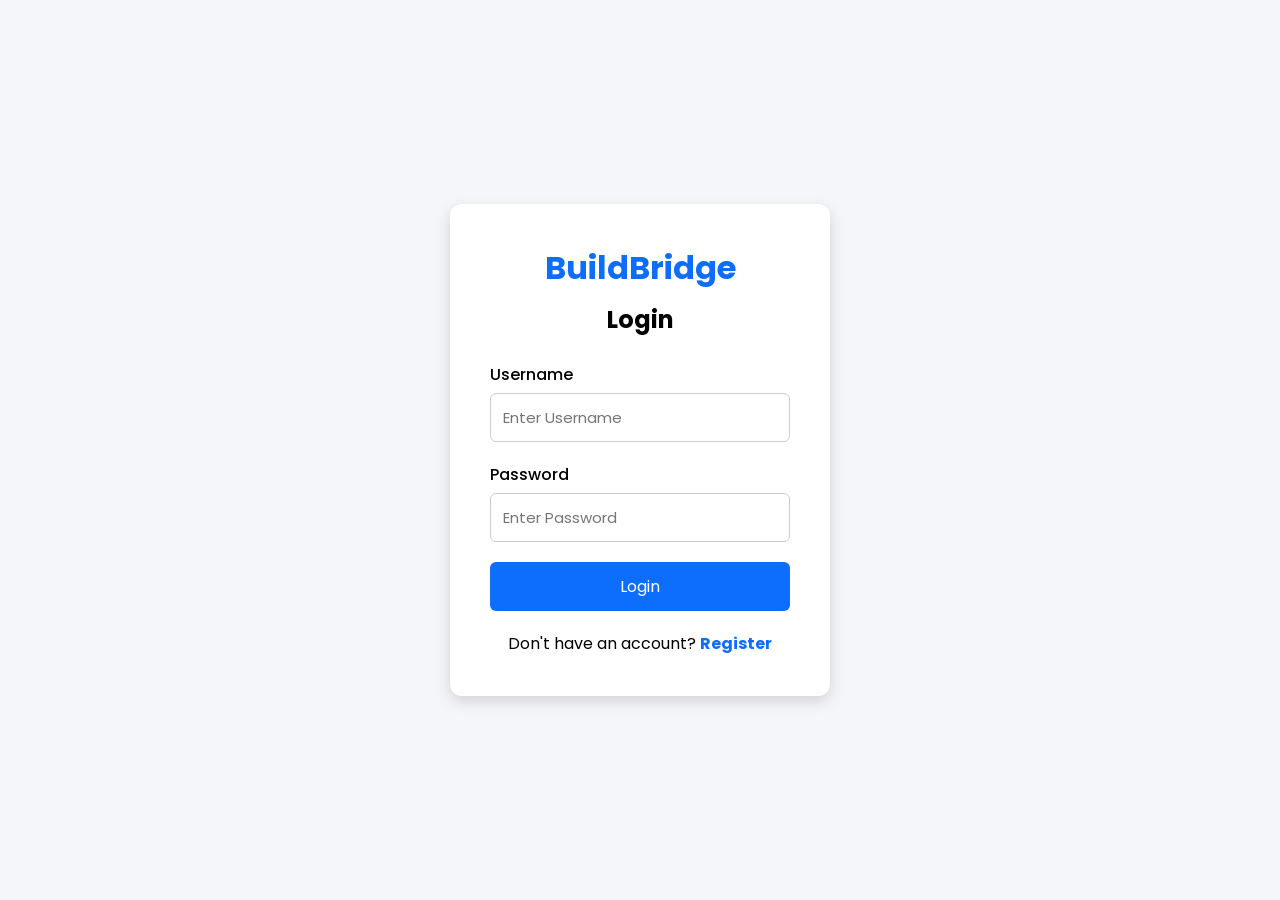
<file: assignment.html>
<!DOCTYPE html>
<html lang="en">
<head>
    <meta charset="UTF-8">
    <meta name="viewport" content="width=device-width, initial-scale=1.0">
    <title>Contractor Assignment - BuildBridge</title>
    <link rel="stylesheet" href="css/style.css">
    <link rel="stylesheet" href="css/task.css">
    <link href="https://fonts.googleapis.com/css2?family=Poppins:wght@300;400;500;600&display=swap" rel="stylesheet">
</head>
<body>

    <!-- Simple Navigation Bar -->
    <nav class="navbar">
        <div class="logo">BuildBridge</div>
        <ul class="nav-links">
            <li><a href="dashboard.html">Dashboard</a></li>
            <li id="nav-inquiries"><a href="inquiry.html">Inquiries</a></li>
            <li id="nav-tasks"><a href="task.html">Tasks</a></li>
            <li><a href="assignment.html" class="active">Assignments</a></li>
            <li id="nav-worklogs"><a href="worklog.html">Work Logs</a></li>
        </ul>
        <div class="buttons">
            <button onclick="auth.logout()" class="btn logout-btn">Logout</button>
        </div>
    </nav>

    <!-- Main Container -->
    <div class="container main-content">
        
        <!-- Form Section (Supervisor only) -->
        <div class="form-container" id="assignment-form-section">
            <h2 id="form-title">Assign Contractor to Task</h2>
            <form id="assignmentForm">
                <input type="hidden" id="assignmentId">
                <div class="form-grid">
                    <div class="form-group">
                        <label for="taskId">Task ID</label>
                        <input type="number" id="taskId" placeholder="e.g. 5" required>
                    </div>
                    <div class="form-group">
                        <label for="contractorId">Contractor User ID</label>
                        <input type="number" id="contractorId" placeholder="e.g. 2" required>
                    </div>
                    <div class="form-group">
                        <label for="assignedDate">Assigned Date</label>
                        <input type="date" id="assignedDate" required>
                    </div>
                    <div class="form-group">
                        <label for="hourlyRate">Hourly Rate ($)</label>
                        <input type="number" id="hourlyRate" step="0.01" placeholder="e.g. 45.00" required>
                    </div>
                    <div class="form-group">
                        <label for="hoursAllocated">Hours Allocated</label>
                        <input type="number" id="hoursAllocated" placeholder="e.g. 120" required>
                    </div>
                    <div class="form-group">
                        <label for="status">Status</label>
                        <select id="status">
                            <option value="ACTIVE">ACTIVE</option>
                            <option value="COMPLETED">COMPLETED</option>
                            <option value="CANCELLED">CANCELLED</option>
                        </select>
                    </div>
                </div>
                <div class="btn-group">
                    <button type="submit" id="submit-btn" class="btn submit-btn">Create Assignment</button>
                    <button type="button" id="cancel-btn" class="btn cancel-btn" style="display: none;">Cancel</button>
                </div>
            </form>
            <p id="message"></p>
        </div>

        <!-- Assignment List Section -->
        <div class="list-container">
            <h2>Contractor Assignments List</h2>
            <div class="table-responsive">
                <table id="assignmentTable" class="data-table">
                    <thead>
                        <tr>
                            <th>ID</th>
                            <th>Task Details</th>
                            <th>Contractor</th>
                            <th>Assigned Date</th>
                            <th>Hourly Rate</th>
                            <th>Hours Allocated</th>
                            <th>Status</th>
                            <th id="actions-header">Actions</th>
                        </tr>
                    </thead>
                    <tbody>
                        <!-- Loaded dynamically -->
                    </tbody>
                </table>
            </div>
        </div>
    </div>

    <!-- Footer -->
    <footer>
        <p>© 2026 BuildBridge | Construction Management System</p>
    </footer>

    <!-- Scripts -->
    <script src="js/api.js"></script>
    <script src="js/auth.js"></script>
    <script src="js/assignment.js"></script>
</body>
</html>
</file>
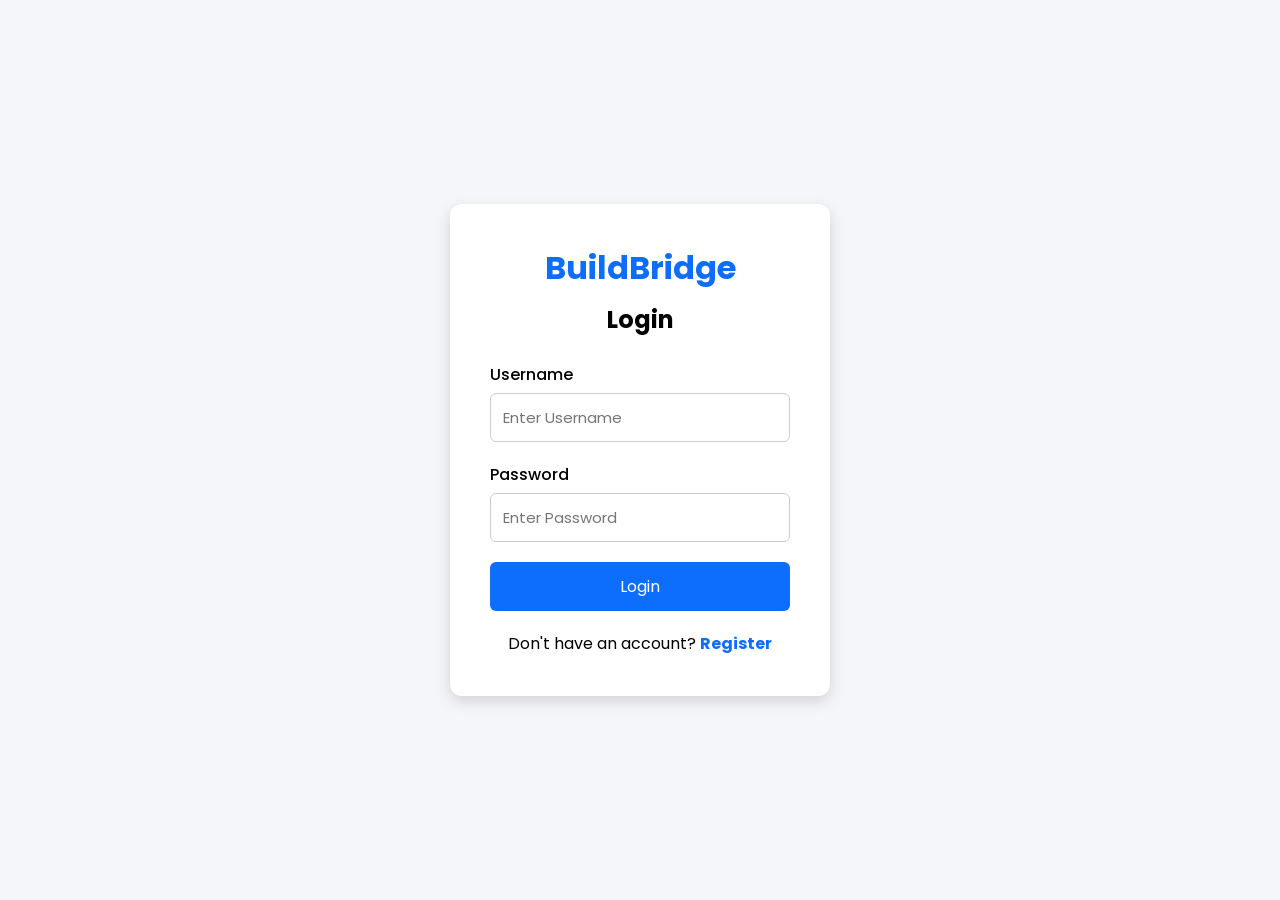
<file: dashboard.html>
<!DOCTYPE html>
<html lang="en">
<head>
    <meta charset="UTF-8">
    <meta name="viewport" content="width=device-width, initial-scale=1.0">
    <title>BuildBridge Dashboard</title>
    <link rel="stylesheet" href="css/style.css">
    <link rel="stylesheet" href="css/dashboard.css">
    <link href="https://fonts.googleapis.com/css2?family=Poppins:wght@300;400;500;600&display=swap" rel="stylesheet">
</head>
<body>

    <!-- Simple Navigation Bar -->
    <nav class="navbar">
        <div class="logo">BuildBridge</div>
        <ul class="nav-links">
            <li><a href="dashboard.html" class="active">Dashboard</a></li>
            <li id="nav-inquiries"><a href="inquiry.html">Inquiries</a></li>
            <li id="nav-tasks"><a href="task.html">Tasks</a></li>
            <li id="nav-assignments"><a href="assignment.html">Assignments</a></li>
            <li id="nav-worklogs"><a href="worklog.html">Work Logs</a></li>
        </ul>
        <div class="buttons">
            <button onclick="auth.logout()" class="btn logout-btn">Logout</button>
        </div>
    </nav>

    <!-- Main Container -->
    <div class="container main-content">
        <div class="welcome-box">
            <h1>Welcome, <span id="user-display-name">User</span>!</h1>
            <p>Role: <span id="user-role" class="badge">ROLE</span></p>
        </div>

        <h2 class="section-title">Project Control Panel</h2>

        <div class="cards" id="dashboard-cards">
            <!-- Project Inquiry Card -->
            <div class="card" id="card-inquiry">
                <h3>Project Inquiry</h3>
                <p>Create and view project construction proposals.</p>
                <button onclick="location.href='inquiry.html'" class="btn-open">Open Inquiries</button>
            </div>

            <!-- Tasks Card -->
            <div class="card" id="card-tasks">
                <h3>Construction Tasks</h3>
                <p>Manage and track construction requirements & tasks.</p>
                <button onclick="location.href='task.html'" class="btn-open">Open Tasks</button>
            </div>

            <!-- Assignments Card -->
            <div class="card" id="card-assignments">
                <h3>Contractor Assignment</h3>
                <p>Assign qualified contractors to construction tasks.</p>
                <button onclick="location.href='assignment.html'" class="btn-open">Open Assignments</button>
            </div>

            <!-- Work Logs Card -->
            <div class="card" id="card-worklogs">
                <h3>Daily Work Logs</h3>
                <p>View progress and daily details submitted from sites.</p>
                <button onclick="location.href='worklog.html'" class="btn-open">Open Work Logs</button>
            </div>
        </div>
    </div>

    <!-- Footer -->
    <footer>
        <p>© 2026 BuildBridge | Construction Management System</p>
    </footer>

    <!-- Scripts -->
    <script src="js/api.js"></script>
    <script src="js/auth.js"></script>
    <script src="js/dashboard.js"></script>
</body>
</html>
</file>
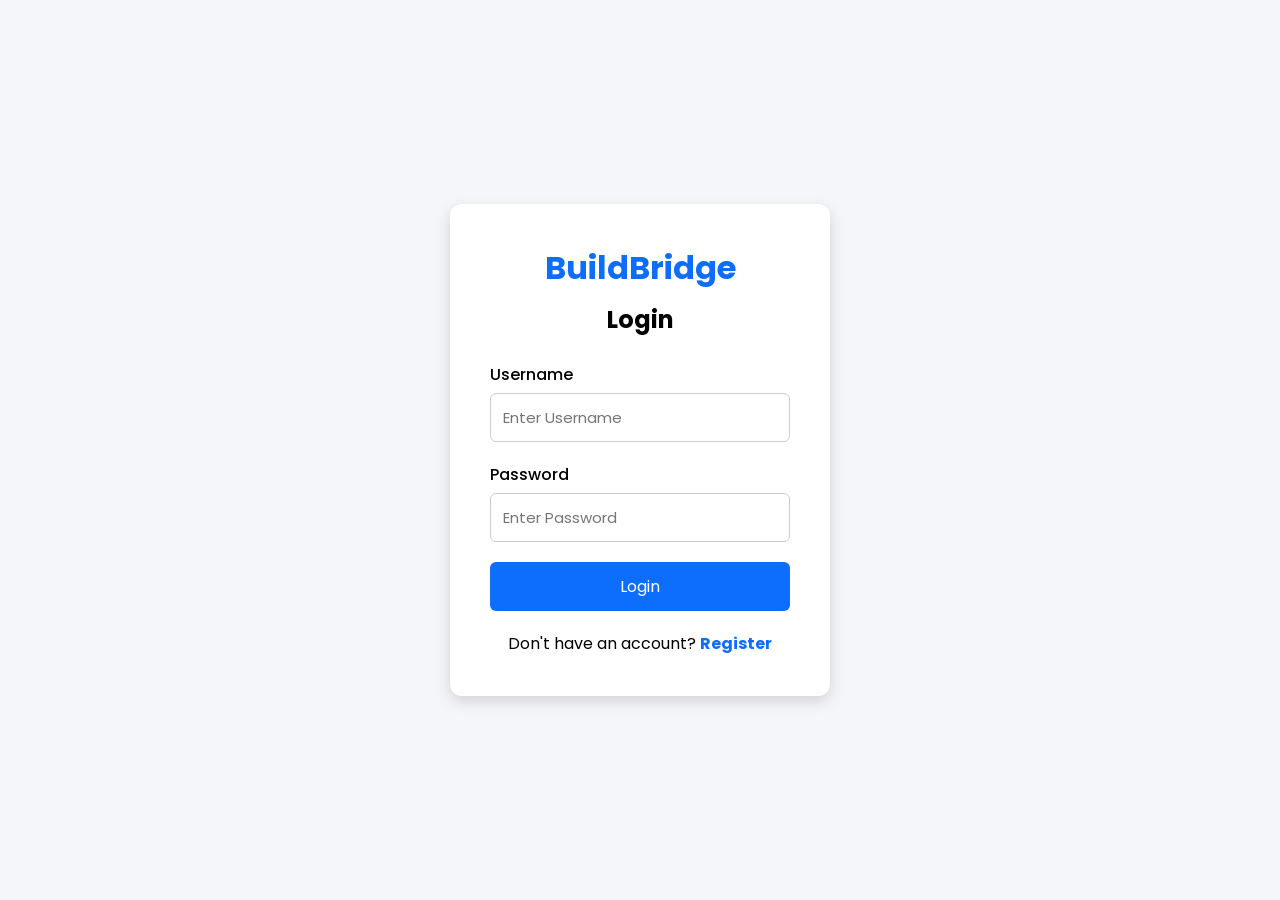
<file: inquiry.html>
<!DOCTYPE html>
<html lang="en">
<head>
    <meta charset="UTF-8">
    <meta name="viewport" content="width=device-width, initial-scale=1.0">
    <title>Project Inquiries - BuildBridge</title>
    <link rel="stylesheet" href="css/style.css">
    <link rel="stylesheet" href="css/inquiry.css">
    <link href="https://fonts.googleapis.com/css2?family=Poppins:wght@300;400;500;600&display=swap" rel="stylesheet">
</head>
<body>

    <!-- Simple Navigation Bar -->
    <nav class="navbar">
        <div class="logo">BuildBridge</div>
        <ul class="nav-links">
            <li><a href="dashboard.html">Dashboard</a></li>
            <li><a href="inquiry.html" class="active">Inquiries</a></li>
            <li id="nav-tasks"><a href="task.html">Tasks</a></li>
            <li id="nav-assignments"><a href="assignment.html">Assignments</a></li>
            <li id="nav-worklogs"><a href="worklog.html">Work Logs</a></li>
        </ul>
        <div class="buttons">
            <button onclick="auth.logout()" class="btn logout-btn">Logout</button>
        </div>
    </nav>

    <!-- Main Container -->
    <div class="container main-content">
        
        <!-- CLIENT View: Create Inquiry Form -->
        <div id="create-inquiry-section" class="form-container">
            <h2>Create New Project Inquiry</h2>
            <form id="inquiryForm">
                <div class="form-grid">
                    <div class="form-group">
                        <label for="siteName">Site Name</label>
                        <input type="text" id="siteName" placeholder="e.g. Oakridge Heights" required>
                    </div>
                    <div class="form-group">
                        <label for="projectType">Project Type</label>
                        <input type="text" id="projectType" placeholder="e.g. Residential Villa" required>
                    </div>
                    <div class="form-group">
                        <label for="location">Location</label>
                        <input type="text" id="location" placeholder="e.g. Seattle, WA" required>
                    </div>
                    <div class="form-group">
                        <label for="bhkCount">BHK Count</label>
                        <input type="number" id="bhkCount" min="1" placeholder="e.g. 3" required>
                    </div>
                    <div class="form-group">
                        <label for="floorCount">Floor Count</label>
                        <input type="number" id="floorCount" min="1" placeholder="e.g. 2" required>
                    </div>
                    <div class="form-group">
                        <label for="budget">Budget ($)</label>
                        <input type="number" id="budget" placeholder="e.g. 450000" required>
                    </div>
                    <div class="form-group">
                        <label for="duration">Duration</label>
                        <input type="text" id="duration" placeholder="e.g. 8 Months" required>
                    </div>
                    <div class="form-group">
                        <label for="startDate">Start Date</label>
                        <input type="date" id="startDate" required>
                    </div>
                    <div class="form-group">
                        <label for="endDate">End Date</label>
                        <input type="date" id="endDate" required>
                    </div>
                </div>
                <button type="submit" class="btn submit-btn">Submit Inquiry</button>
            </form>
            <p id="message"></p>
        </div>

        <!-- Shared: Inquiry List Section -->
        <div class="list-container">
            <h2 id="list-title">My Inquiries</h2>
            <p id="list-message"></p>
            <div class="table-responsive">
                <table id="inquiryTable" class="data-table">
                    <thead>
                        <tr>
                            <th>ID</th>
                            <th>Site Name</th>
                            <th>Project Type</th>
                            <th>Location</th>
                            <th>Budget</th>
                            <th>Dates</th>
                            <th>Status</th>
                            <th id="actions-header">Actions</th>
                        </tr>
                    </thead>
                    <tbody id="inquiryTableBody">
                        <!-- Loaded dynamically -->
                    </tbody>
                </table>
            </div>
        </div>
    </div>

    <!-- Footer -->
    <footer>
        <p>© 2026 BuildBridge | Construction Management System</p>
    </footer>

    <!-- Scripts -->
    <script src="js/api.js"></script>
    <script src="js/auth.js"></script>
    <script src="js/inquiry.js"></script>
</body>
</html>
</file>
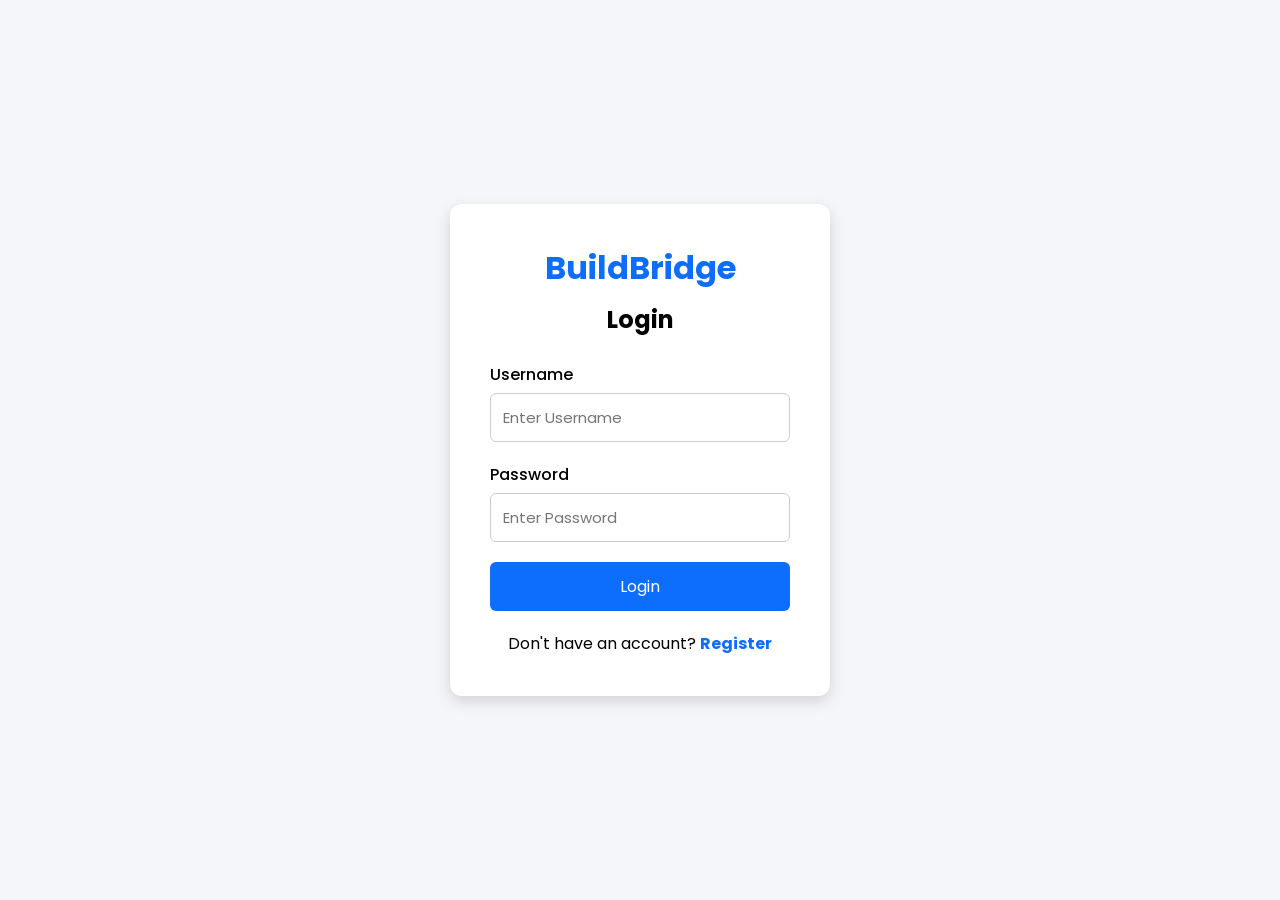
<file: login.html>
<!DOCTYPE html>
<html lang="en">
<head>

<meta charset="UTF-8">
<meta name="viewport" content="width=device-width, initial-scale=1.0">

<title>BuildBridge Login</title>

<link rel="stylesheet" href="css/login.css">

<link href="https://fonts.googleapis.com/css2?family=Poppins:wght@300;400;500;600&display=swap" rel="stylesheet">

</head>

<body>

<div class="container">

<div class="login-box">

<h1>BuildBridge</h1>

<h2>Login</h2>

<form id="loginForm">

<div class="input-group">

<label>Username</label>

<input
type="text"
id="username"
placeholder="Enter Username"
required>

</div>

<div class="input-group">

<label>Password</label>

<input
type="password"
id="password"
placeholder="Enter Password"
required>

</div>

<button type="submit">

Login

</button>

<p id="message"></p>

</form>

<p class="register-link">

Don't have an account?

<a href="register.html">

Register

</a>

</p>

</div>

</div>

<script src="js/api.js"></script>
<script src="js/auth.js"></script>
<script src="js/login.js"></script>

</body>
</html>
</file>
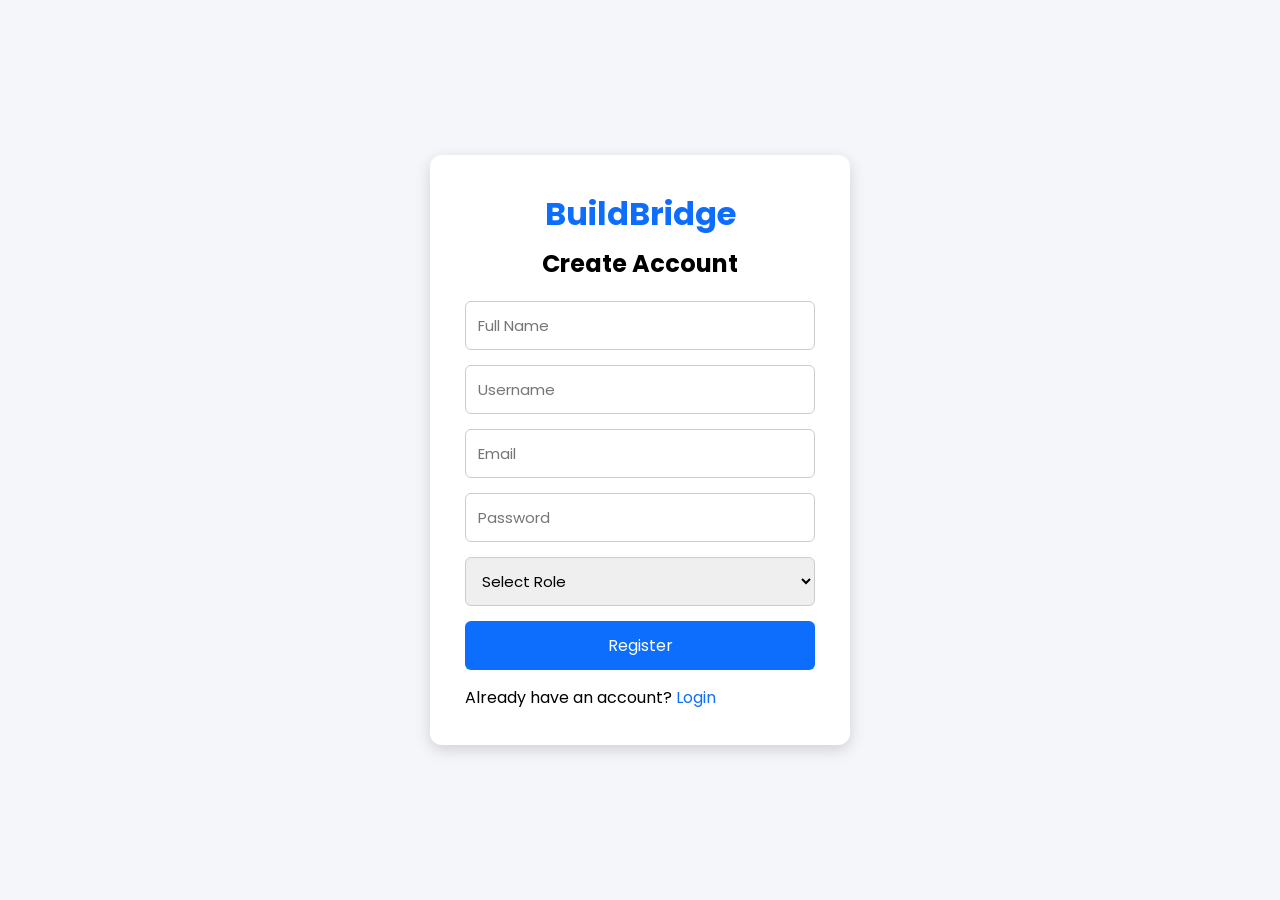
<file: register.html>
<!DOCTYPE html>
<html lang="en">
<head>
    <meta charset="UTF-8">
    <meta name="viewport" content="width=device-width, initial-scale=1.0">
    <title>BuildBridge - Register</title>

    <link rel="stylesheet" href="css/register.css">

    <link href="https://fonts.googleapis.com/css2?family=Poppins:wght@300;400;500;600&display=swap" rel="stylesheet">
</head>
<body>

<div class="container">

    <div class="register-box">

        <h1>BuildBridge</h1>
        <h2>Create Account</h2>

        <form id="registerForm">

            <input
                type="text"
                id="fullName"
                placeholder="Full Name"
                required>

            <input
                type="text"
                id="username"
                placeholder="Username"
                required>

            <input
                type="email"
                id="email"
                placeholder="Email"
                required>

            <input
                type="password"
                id="password"
                placeholder="Password"
                required>

            <select id="role" required>
                <option value="">Select Role</option>
                <option value="CLIENT">CLIENT</option>
                <option value="CONTRACTOR">CONTRACTOR</option>
                <option value="SUPERVISOR">SUPERVISOR</option>
            </select>

            <button type="submit">

                Register

            </button>

            <p id="message"></p>

        </form>

        <p>

            Already have an account?

            <a href="login.html">Login</a>

        </p>

    </div>

</div>

<script src="js/api.js"></script>
<script src="js/auth.js"></script>
<script src="js/register.js"></script>

</body>
</html>
</file>
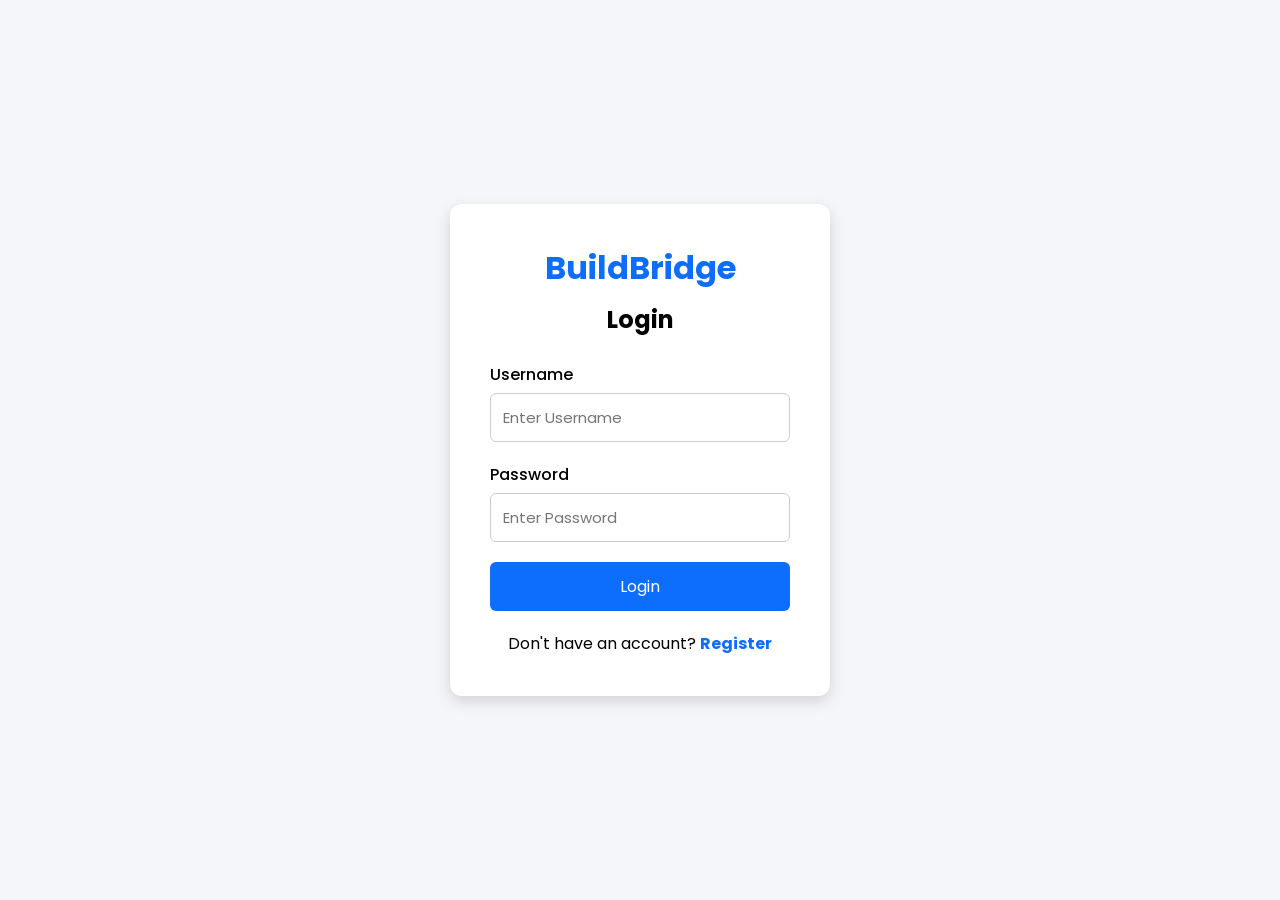
<file: task.html>
<!DOCTYPE html>
<html lang="en">
<head>
    <meta charset="UTF-8">
    <meta name="viewport" content="width=device-width, initial-scale=1.0">
    <title>Construction Tasks - BuildBridge</title>
    <link rel="stylesheet" href="css/style.css">
    <link rel="stylesheet" href="css/task.css">
    <link href="https://fonts.googleapis.com/css2?family=Poppins:wght@300;400;500;600&display=swap" rel="stylesheet">
</head>
<body>

    <!-- Simple Navigation Bar -->
    <nav class="navbar">
        <div class="logo">BuildBridge</div>
        <ul class="nav-links">
            <li><a href="dashboard.html">Dashboard</a></li>
            <li id="nav-inquiries"><a href="inquiry.html">Inquiries</a></li>
            <li><a href="task.html" class="active">Tasks</a></li>
            <li id="nav-assignments"><a href="assignment.html">Assignments</a></li>
            <li id="nav-worklogs"><a href="worklog.html">Work Logs</a></li>
        </ul>
        <div class="buttons">
            <button onclick="auth.logout()" class="btn logout-btn">Logout</button>
        </div>
    </nav>

    <!-- Main Container -->
    <div class="container main-content">
        
        <!-- Form Section -->
        <div class="form-container" id="task-form-section">
            <h2 id="form-title">Create Construction Task</h2>
            <form id="taskForm">
                <input type="hidden" id="taskId">
                <div class="form-grid">
                    <div class="form-group">
                        <label for="inquiryId">Inquiry ID (Project)</label>
                        <input type="number" id="inquiryId" placeholder="e.g. 1" required>
                    </div>
                    <div class="form-group">
                        <label for="title">Task Title</label>
                        <input type="text" id="title" placeholder="e.g. Foundation Laying" required>
                    </div>
                    <div class="form-group">
                        <label for="description">Description</label>
                        <textarea id="description" placeholder="Provide details about the task..."></textarea>
                    </div>
                    <div class="form-group">
                        <label for="priority">Priority</label>
                        <select id="priority">
                            <option value="LOW">LOW</option>
                            <option value="MEDIUM">MEDIUM</option>
                            <option value="HIGH">HIGH</option>
                        </select>
                    </div>
                    <div class="form-group">
                        <label for="status">Status</label>
                        <select id="status">
                            <!-- Note: TaskStatus enum is empty, so we support empty option or selection -->
                            <option value="">No Status (Null)</option>
                            <option value="PENDING">PENDING</option>
                            <option value="IN_PROGRESS">IN_PROGRESS</option>
                            <option value="COMPLETED">COMPLETED</option>
                        </select>
                    </div>
                    <div class="form-group">
                        <label for="estimatedCost">Estimated Cost ($)</label>
                        <input type="number" id="estimatedCost" placeholder="e.g. 15000">
                    </div>
                </div>
                <div class="btn-group">
                    <button type="submit" id="submit-btn" class="btn submit-btn">Create Task</button>
                    <button type="button" id="cancel-btn" class="btn cancel-btn" style="display: none;">Cancel</button>
                </div>
            </form>
            <p id="message"></p>
        </div>

        <!-- Task List Section -->
        <div class="list-container">
            <h2>Construction Tasks List</h2>
            <div class="table-responsive">
                <table id="taskTable" class="data-table">
                    <thead>
                        <tr>
                            <th>ID</th>
                            <th>Title</th>
                            <th>Inquiry ID</th>
                            <th>Priority</th>
                            <th>Status</th>
                            <th>Cost</th>
                            <th id="actions-header">Actions</th>
                        </tr>
                    </thead>
                    <tbody>
                        <!-- Loaded dynamically -->
                    </tbody>
                </table>
            </div>
        </div>
    </div>

    <!-- Footer -->
    <footer>
        <p>© 2026 BuildBridge | Construction Management System</p>
    </footer>

    <!-- Scripts -->
    <script src="js/api.js"></script>
    <script src="js/auth.js"></script>
    <script src="js/task.js"></script>
</body>
</html>
</file>
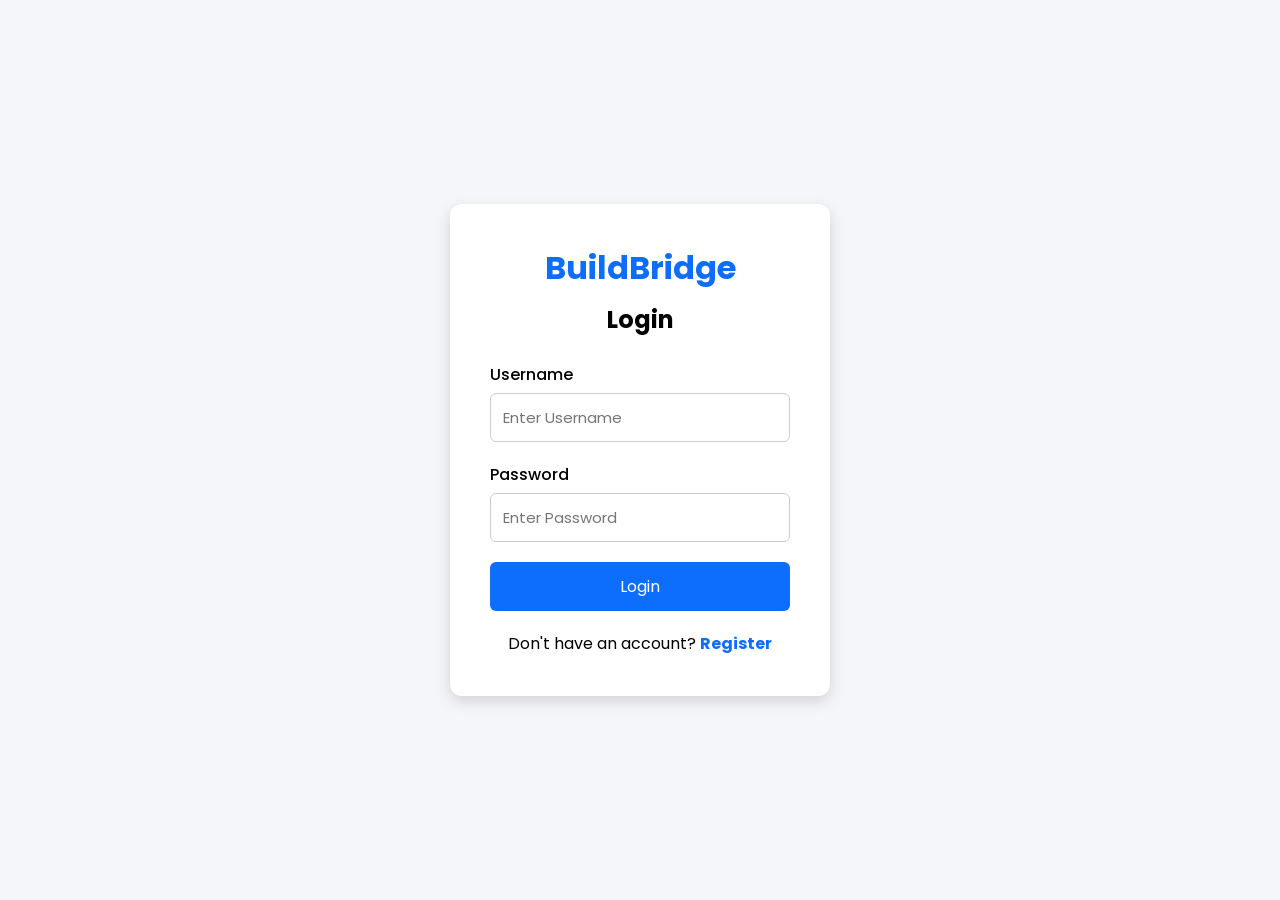
<file: worklog.html>
<!DOCTYPE html>
<html lang="en">
<head>
    <meta charset="UTF-8">
    <meta name="viewport" content="width=device-width, initial-scale=1.0">
    <title>Daily Work Logs - BuildBridge</title>
    <link rel="stylesheet" href="css/style.css">
    <link rel="stylesheet" href="css/task.css">
    <link href="https://fonts.googleapis.com/css2?family=Poppins:wght@300;400;500;600&display=swap" rel="stylesheet">
</head>
<body>

    <!-- Simple Navigation Bar -->
    <nav class="navbar">
        <div class="logo">BuildBridge</div>
        <ul class="nav-links">
            <li><a href="dashboard.html">Dashboard</a></li>
            <li id="nav-inquiries"><a href="inquiry.html">Inquiries</a></li>
            <li id="nav-tasks"><a href="task.html">Tasks</a></li>
            <li id="nav-assignments"><a href="assignment.html">Assignments</a></li>
            <li><a href="worklog.html" class="active">Work Logs</a></li>
        </ul>
        <div class="buttons">
            <button onclick="auth.logout()" class="btn logout-btn">Logout</button>
        </div>
    </nav>

    <!-- Main Container -->
    <div class="container main-content">
        
        <!-- Form Section (Supervisor/Contractor only) -->
        <div class="form-container" id="log-form-section">
            <h2 id="form-title">Create Daily Work Log</h2>
            <form id="logForm">
                <input type="hidden" id="logId">
                <div class="form-grid">
                    <div class="form-group">
                        <label for="inquiryId">Inquiry ID (Project)</label>
                        <input type="number" id="inquiryId" placeholder="e.g. 1" required>
                    </div>
                    <div class="form-group">
                        <label for="logDate">Log Date</label>
                        <input type="date" id="logDate" required>
                    </div>
                    <div class="form-group">
                        <label for="laborCount">Labor Count</label>
                        <input type="number" id="laborCount" placeholder="e.g. 15" required>
                    </div>
                    <div class="form-group">
                        <label for="weatherCondition">Weather Condition</label>
                        <input type="text" id="weatherCondition" placeholder="e.g. Sunny, Clear" required>
                    </div>
                    <div class="form-group">
                        <label for="progressIncrement">Progress Increment (%)</label>
                        <input type="number" id="progressIncrement" min="0" max="100" placeholder="e.g. 5" required>
                    </div>
                    <div class="form-group">
                        <label for="supervisorId">Supervisor User ID</label>
                        <input type="number" id="supervisorId" placeholder="Supervisor ID (Automatically sets on save)" required>
                    </div>
                    <div class="form-group" style="grid-column: span 2;">
                        <label for="notes">Progress Notes</label>
                        <textarea id="notes" placeholder="Specify what was achieved today..."></textarea>
                    </div>
                </div>
                <div class="btn-group">
                    <button type="submit" id="submit-btn" class="btn submit-btn">Create Log</button>
                    <button type="button" id="cancel-btn" class="btn cancel-btn" style="display: none;">Cancel</button>
                </div>
            </form>
            <p id="message"></p>
        </div>

        <!-- Log List Section -->
        <div class="list-container">
            <h2>Daily Progress Updates List</h2>
            <div class="table-responsive">
                <table id="logTable" class="data-table">
                    <thead>
                        <tr>
                            <th>ID</th>
                            <th>Date</th>
                            <th>Project Site</th>
                            <th>Labor Count</th>
                            <th>Weather</th>
                            <th>Progress Made</th>
                            <th>Logged By</th>
                            <th>Notes</th>
                            <th id="actions-header">Actions</th>
                        </tr>
                    </thead>
                    <tbody>
                        <!-- Loaded dynamically -->
                    </tbody>
                </table>
            </div>
        </div>
    </div>

    <!-- Footer -->
    <footer>
        <p>© 2026 BuildBridge | Construction Management System</p>
    </footer>

    <!-- Scripts -->
    <script src="js/api.js"></script>
    <script src="js/auth.js"></script>
    <script src="js/worklog.js"></script>
</body>
</html>
</file>
<file: css/style.css>
/* CSS Design System for BuildBridge */

:root {
    --primary-color: #0f4c81;     /* Classic Navy Blue */
    --primary-hover: #0b375e;
    --secondary-color: #198754;   /* Forest Green */
    --accent-color: #f5a623;      /* Golden Sand */
    --bg-color: #f8fafc;          /* Off White Background */
    --card-bg: #ffffff;
    --text-color: #334155;        /* Slate Gray Text */
    --text-muted: #64748b;
    --border-color: #e2e8f0;      /* Border grey */
    --success-color: #10b981;     /* Emerald */
    --danger-color: #ef4444;      /* Coral Red */
    --warning-color: #f59e0b;     /* Amber */
    --font-family: 'Poppins', 'Segoe UI', Tahoma, Geneva, Verdana, sans-serif;
}

/* Reset and Global Styles */
* {
    margin: 0;
    padding: 0;
    box-sizing: border-box;
    font-family: var(--font-family);
}

body {
    background-color: var(--bg-color);
    color: var(--text-color);
    line-height: 1.6;
    display: flex;
    flex-direction: column;
    min-height: 100vh;
}

/* Navigation Bar */
.navbar {
    display: flex;
    justify-content: space-between;
    align-items: center;
    padding: 15px 5%;
    background-color: var(--primary-color);
    box-shadow: 0 4px 6px -1px rgba(0, 0, 0, 0.1);
    color: white;
}

.navbar .logo {
    font-size: 26px;
    font-weight: 700;
    letter-spacing: 0.5px;
    color: white;
}

.nav-links {
    list-style: none;
    display: flex;
    align-items: center;
}

.nav-links li {
    margin: 0 15px;
}

.nav-links a {
    color: #e2e8f0;
    text-decoration: none;
    font-size: 15px;
    font-weight: 500;
    transition: color 0.2s ease;
}

.nav-links a:hover,
.nav-links a.active {
    color: var(--accent-color);
    border-bottom: 2px solid var(--accent-color);
    padding-bottom: 4px;
}

/* Buttons */
.btn {
    display: inline-block;
    padding: 10px 20px;
    font-size: 14px;
    font-weight: 550;
    text-align: center;
    text-decoration: none;
    border: none;
    border-radius: 6px;
    cursor: pointer;
    transition: background-color 0.2s ease, transform 0.1s ease;
}

.btn:active {
    transform: scale(0.98);
}

.btn.submit-btn {
    background-color: var(--primary-color);
    color: white;
}

.btn.submit-btn:hover {
    background-color: var(--primary-hover);
}

.btn.cancel-btn {
    background-color: var(--text-muted);
    color: white;
    margin-left: 10px;
}

.btn.cancel-btn:hover {
    background-color: #475569;
}

.btn.delete-btn {
    background-color: var(--danger-color);
    color: white;
    padding: 6px 12px;
    font-size: 13px;
}

.btn.delete-btn:hover {
    background-color: #dc2626;
}

.btn.edit-btn {
    background-color: var(--warning-color);
    color: white;
    padding: 6px 12px;
    font-size: 13px;
    margin-right: 5px;
}

.btn.edit-btn:hover {
    background-color: #d97706;
}

.btn.table-btn {
    background-color: var(--secondary-color);
    color: white;
    padding: 6px 12px;
    font-size: 13px;
}

.btn.table-btn:hover {
    background-color: #157347;
}

.logout-btn {
    background-color: transparent;
    border: 1px solid #cbd5e1;
    color: #f1f5f9;
}

.logout-btn:hover {
    background-color: rgba(255, 255, 255, 0.1);
    border-color: white;
}

/* Layout Containers */
.main-content {
    flex: 1;
    width: 90%;
    max-width: 1200px;
    margin: 40px auto;
}

/* Cards Grid */
.cards {
    display: grid;
    grid-template-columns: repeat(auto-fit, minmax(260px, 1fr));
    gap: 25px;
    margin-top: 30px;
}

.card {
    background: var(--card-bg);
    padding: 30px;
    border-radius: 10px;
    box-shadow: 0 4px 6px -1px rgba(0, 0, 0, 0.05), 0 2px 4px -1px rgba(0, 0, 0, 0.03);
    border: 1px solid var(--border-color);
    transition: transform 0.2s ease, box-shadow 0.2s ease;
}

.card:hover {
    transform: translateY(-4px);
    box-shadow: 0 10px 15px -3px rgba(0, 0, 0, 0.1);
}

.card h3 {
    color: var(--primary-color);
    margin-bottom: 12px;
    font-size: 20px;
    font-weight: 600;
}

.card p {
    color: var(--text-muted);
    font-size: 14px;
    margin-bottom: 20px;
}

.btn-open {
    width: 100%;
    padding: 10px;
    background-color: #f1f5f9;
    color: var(--primary-color);
    border: 1px solid var(--border-color);
    font-weight: 600;
    border-radius: 6px;
    cursor: pointer;
    transition: all 0.2s ease;
}

.btn-open:hover {
    background-color: var(--primary-color);
    color: white;
    border-color: var(--primary-color);
}

/* Forms styling */
.form-container {
    background: var(--card-bg);
    padding: 30px;
    border-radius: 10px;
    border: 1px solid var(--border-color);
    box-shadow: 0 4px 6px -1px rgba(0, 0, 0, 0.05);
    margin-bottom: 40px;
}

.form-container h2 {
    color: var(--primary-color);
    margin-bottom: 20px;
    font-size: 22px;
    border-bottom: 2px solid var(--bg-color);
    padding-bottom: 10px;
}

.form-grid {
    display: grid;
    grid-template-columns: repeat(auto-fit, minmax(220px, 1fr));
    gap: 20px;
    margin-bottom: 20px;
}

.form-group {
    display: flex;
    flex-direction: column;
}

.form-group label {
    font-size: 13px;
    font-weight: 600;
    color: var(--text-color);
    margin-bottom: 6px;
}

.form-group input, 
.form-group select, 
.form-group textarea {
    padding: 10px 14px;
    font-size: 14px;
    border-radius: 6px;
    border: 1px solid #cbd5e1;
    background-color: white;
    outline: none;
    transition: border-color 0.2s ease;
}

.form-group input:focus, 
.form-group select:focus, 
.form-group textarea:focus {
    border-color: var(--primary-color);
    box-shadow: 0 0 0 3px rgba(15, 76, 129, 0.15);
}

.form-group textarea {
    resize: vertical;
    min-height: 100px;
}

/* Tables styling */
.list-container {
    background: var(--card-bg);
    padding: 30px;
    border-radius: 10px;
    border: 1px solid var(--border-color);
    box-shadow: 0 4px 6px -1px rgba(0, 0, 0, 0.05);
}

.list-container h2 {
    color: var(--primary-color);
    margin-bottom: 20px;
    font-size: 22px;
}

.table-responsive {
    overflow-x: auto;
    width: 100%;
}

.data-table {
    width: 100%;
    border-collapse: collapse;
    margin-top: 10px;
    font-size: 14px;
    text-align: left;
}

.data-table th {
    background-color: #f1f5f9;
    color: var(--text-color);
    font-weight: 600;
    padding: 14px 16px;
    border-bottom: 2px solid var(--border-color);
}

.data-table td {
    padding: 14px 16px;
    border-bottom: 1px solid var(--border-color);
    vertical-align: middle;
}

.data-table tr:hover {
    background-color: #f8fafc;
}

/* Badges */
.badge {
    display: inline-block;
    padding: 4px 10px;
    font-size: 11px;
    font-weight: 700;
    text-transform: uppercase;
    border-radius: 9999px;
}

.badge.pending { background-color: #fef3c7; color: #d97706; }
.badge.assigned { background-color: #dbeafe; color: #2563eb; }
.badge.active { background-color: #d1fae5; color: #059669; }
.badge.completed { background-color: #d1fae5; color: #059669; }
.badge.rejected { background-color: #fee2e2; color: #dc2626; }
.badge.cancelled { background-color: #f1f5f9; color: #475569; }

.badge.client { background-color: #e0f2fe; color: #0369a1; }
.badge.contractor { background-color: #fef3c7; color: #b45309; }
.badge.supervisor { background-color: #f3e8ff; color: #6b21a8; }

.priority-high { background-color: #fee2e2; color: #dc2626; }
.priority-medium { background-color: #fef3c7; color: #d97706; }
.priority-low { background-color: #e0f2fe; color: #0369a1; }

/* Table Inputs */
.table-input {
    padding: 6px 10px;
    border-radius: 4px;
    border: 1px solid #cbd5e1;
    font-size: 13px;
    width: 100px;
    outline: none;
}

.table-select {
    padding: 6px 10px;
    border-radius: 4px;
    border: 1px solid #cbd5e1;
    font-size: 13px;
    background-color: white;
    outline: none;
}

.action-cell {
    display: flex;
    align-items: center;
    flex-wrap: wrap;
    gap: 8px;
}

.assign-group {
    display: flex;
    align-items: center;
    gap: 5px;
}

.assigned-text {
    font-size: 12px;
    font-weight: 550;
    color: var(--secondary-color);
}

.text-muted {
    color: var(--text-muted);
}

/* Footer */
footer {
    background-color: var(--primary-color);
    color: white;
    text-align: center;
    padding: 20px;
    margin-top: auto;
    font-size: 14px;
    border-top: 4px solid var(--accent-color);
}

/* Responsive navigation adjustments */
@media (max-width: 768px) {
    .navbar {
        flex-direction: column;
        gap: 15px;
    }
    .nav-links {
        flex-direction: column;
        gap: 10px;
    }
    .form-grid {
        grid-template-columns: 1fr;
    }
}
</file>
<file: css/task.css>
/* Task page-specific styles */
</file>
<file: css/dashboard.css>
/* Dashboard page-specific styles */
</file>
<file: css/inquiry.css>
/* Inquiry page-specific styles */
</file>
<file: css/login.css>
*{
margin:0;
padding:0;
box-sizing:border-box;
font-family:Poppins,sans-serif;
}

body{

background:#f4f6f9;

display:flex;

justify-content:center;

align-items:center;

height:100vh;

}

.container{

width:100%;

display:flex;

justify-content:center;

}

.login-box{

width:380px;

background:white;

padding:40px;

border-radius:12px;

box-shadow:0 5px 15px rgba(0,0,0,.15);

}

h1{

text-align:center;

color:#0d6efd;

margin-bottom:10px;

}

h2{

text-align:center;

margin-bottom:25px;

}

.input-group{

margin-bottom:20px;

}

label{

display:block;

margin-bottom:6px;

font-weight:500;

}

input{

width:100%;

padding:12px;

border:1px solid #ccc;

border-radius:6px;

font-size:15px;

}

input:focus{

outline:none;

border:1px solid #0d6efd;

}

button{

width:100%;

padding:12px;

background:#0d6efd;

color:white;

border:none;

border-radius:6px;

font-size:16px;

cursor:pointer;

}

button:hover{

background:#084298;

}

#message{

margin-top:15px;

text-align:center;

color:red;

}

.register-link{

margin-top:20px;

text-align:center;

}

.register-link a{

color:#0d6efd;

text-decoration:none;

font-weight:bold;

}
</file>
<file: css/register.css>
*{
margin:0;
padding:0;
box-sizing:border-box;
font-family:Poppins,sans-serif;
}

body{
background:#f4f6f9;
display:flex;
justify-content:center;
align-items:center;
height:100vh;
}

.register-box{

width:420px;

background:white;

padding:35px;

border-radius:12px;

box-shadow:0 5px 15px rgba(0,0,0,.15);

}

h1{

text-align:center;
color:#0d6efd;
margin-bottom:8px;

}

h2{

text-align:center;
margin-bottom:20px;

}

input,select{

width:100%;
padding:12px;
margin-bottom:15px;
border:1px solid #ccc;
border-radius:6px;
font-size:15px;

}

button{

width:100%;
padding:12px;
background:#0d6efd;
color:white;
border:none;
border-radius:6px;
cursor:pointer;
font-size:16px;

}

button:hover{

background:#084298;

}

#message{

margin-top:15px;
text-align:center;
font-weight:bold;

}

a{

color:#0d6efd;
text-decoration:none;

}
</file>
